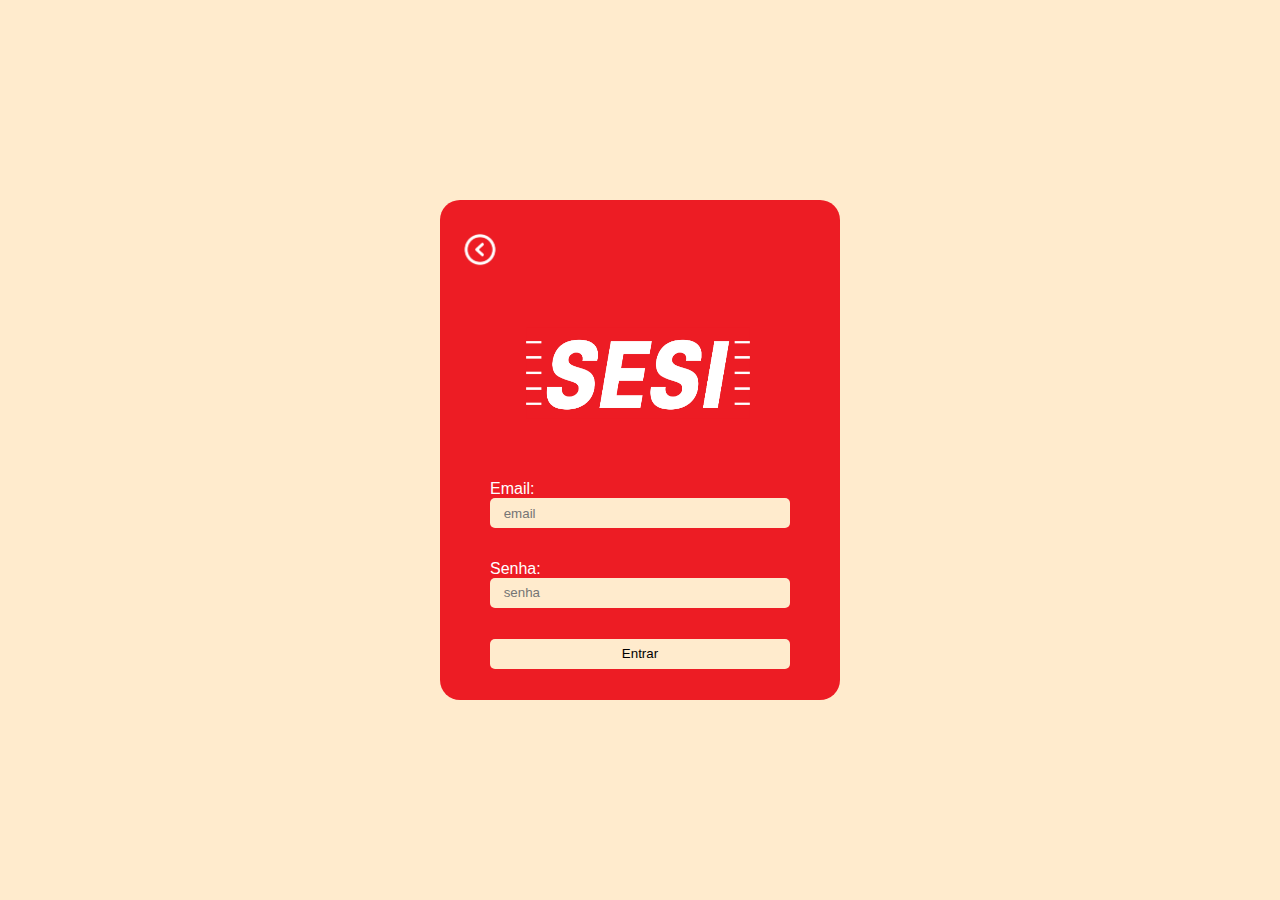
<file: login/index.html>
<html lang="pt-br">
<head>
    <meta charset="UTF-8">
    <meta http-equiv="X-UA-Compatible" content="IE=edge">
    <meta name="viewport" content="width=device-width, initial-scale=1.0">
    <title>Login</title>
    <link rel="stylesheet" href="styles.css">
</head>
<body>
    <div class="formulario">
        <div><a href="../index.html"><img id="voltar" src="./volta.png" alt=""></a></div>
        <div class="img">
            <img class="imagem" src="sesi-logo.webp" alt="">
        </div>
        <div class="input">
            <label>Email:</label><br>
            <input type="email" name=" Email" placeholder=" email" required="" id="input"><br>
        </div>
        <div class="input">
            <label>Senha:</label><br>
            <input type="password" name=" senha" placeholder=" senha" required="" id="input"><br>
        </div>
        <div class="input">
        <input type="submit" value="Entrar" id="submit">
        </div>
    </div>
</body>
</html>
</file>
<file: login/styles.css>
* {
    padding: 0;
    margin: 0;
    font-family: 'Roboto', sans-serif;
}

body {
    display: flex;
    justify-content: center;
    height: 100vh;
    align-items: center;
    background-color: blanchedalmond;
}

.formulario {
    width: 400px;
    height: 500px;
    border-radius: 20px;
    background-color: #ED1C24;
    display: flex;
    flex-direction: column;
    align-items: center;
    justify-content: space-evenly;
}

#input {
    width: 300px;
    height: 30px;
    background-color: blanchedalmond;
    border: 0;
    border-radius: 5px;
    padding: 0px 10px;
}

#submit {
    width: 300px;
    height: 30px;
    background-color: blanchedalmond;
    border: 0;
    border-radius: 5px;
    cursor: pointer;
}

.input {
    color: white;
}

.imagem {
    width: 80%;
}

.img {
    display: flex;
    justify-content: center;
}

#voltar {
    width: 20%;
}
</file>
